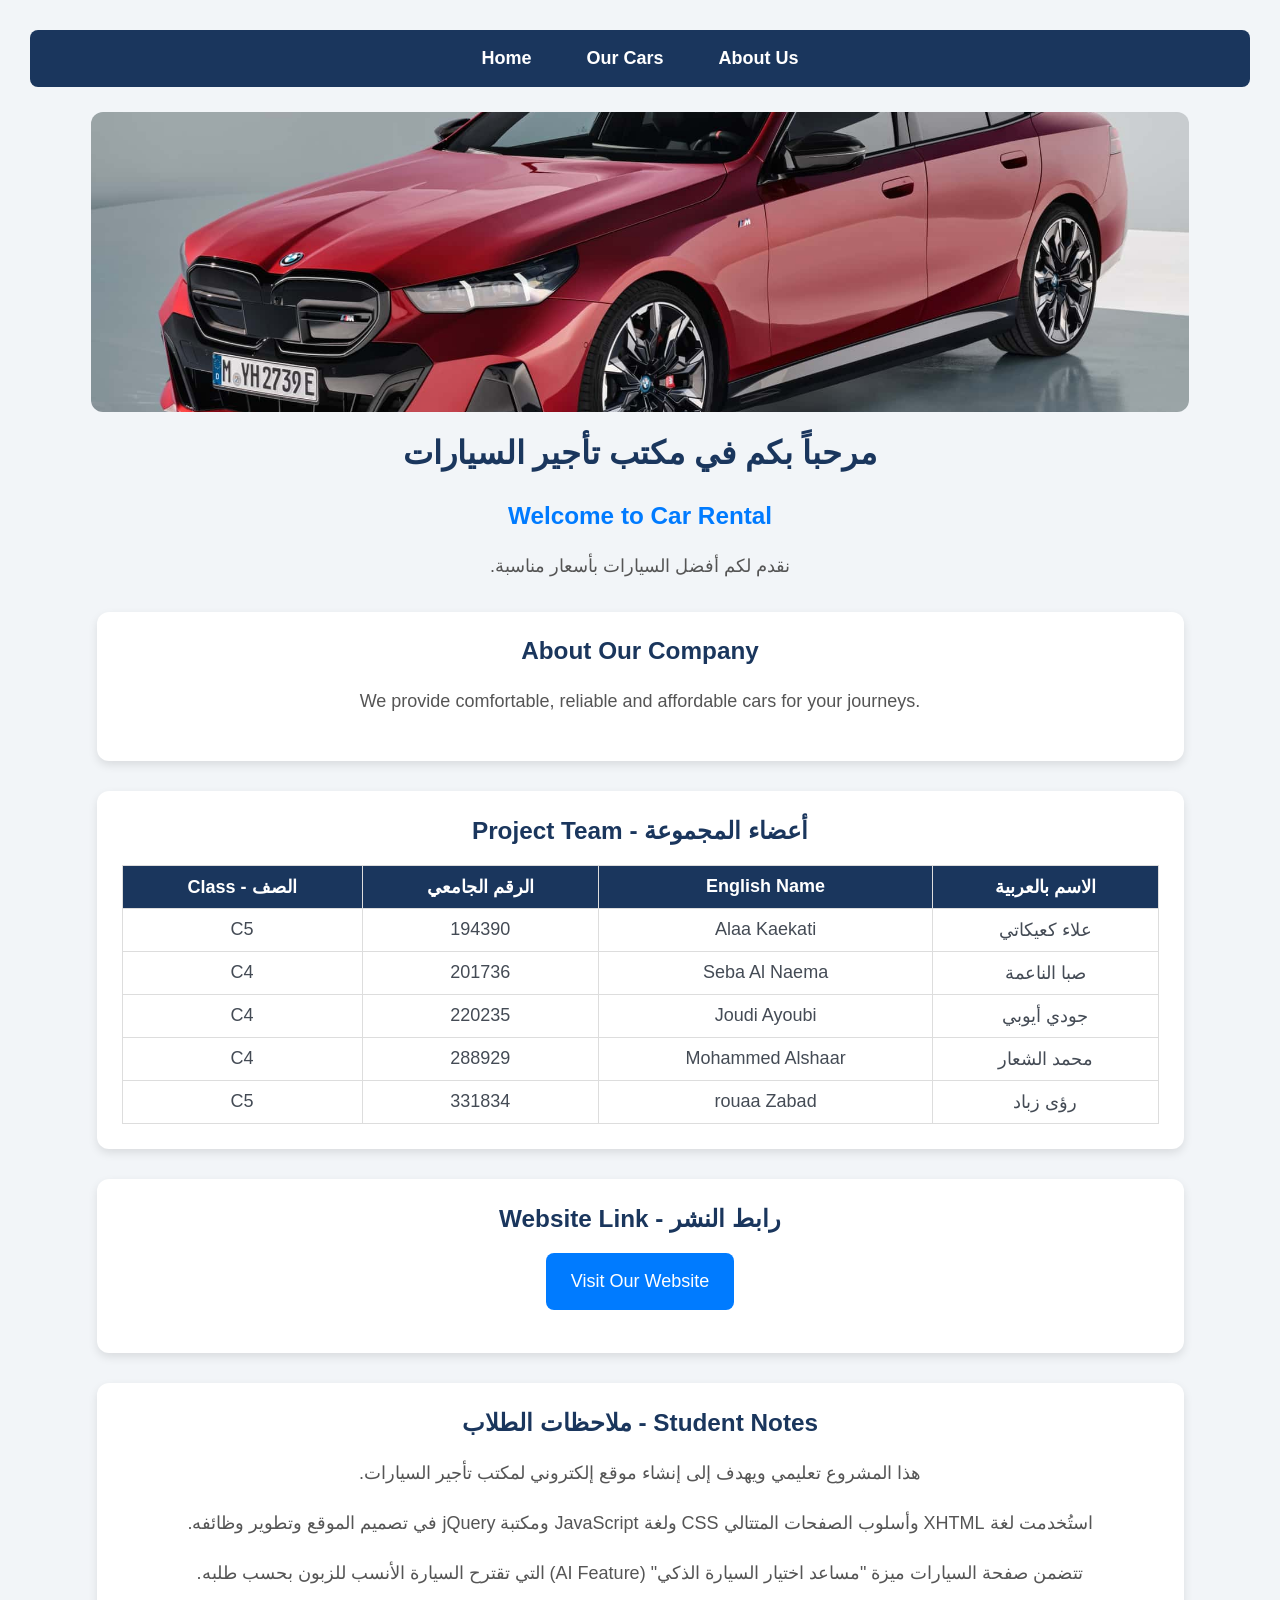
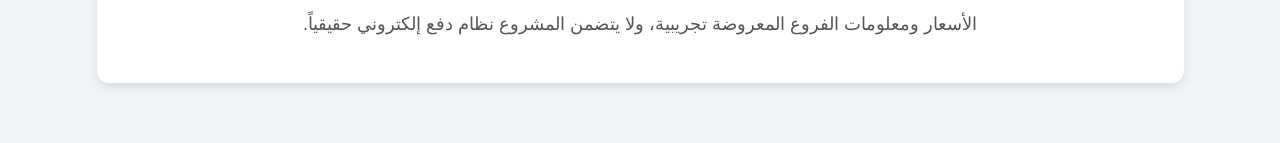
<file: index.html>
<!DOCTYPE html PUBLIC "-//W3C//DTD XHTML 1.0 Transitional//EN" "http://www.w3.org/TR/xhtml1/DTD/xhtml1-transitional.dtd">
<html xmlns="http://www.w3.org/1999/xhtml" xml:lang="ar" lang="ar" dir="rtl">
<head>
    <meta http-equiv="Content-Type" content="text/html; charset=UTF-8" />
    <title>مكتب تأجير السيارات</title>
    <link rel="stylesheet" type="text/css" href="style.css" />
</head>

<body>

    <div class="navbar">
        <a href="home.html">Home</a>
        <a href="Cars.html">Our Cars</a>
        <a href="AboutUs.html">About Us</a>
    </div>

    <div class="hero">
        <img src="bmw.jpg" alt="Luxury Car" />
    </div>

    <h1>مرحباً بكم في مكتب تأجير السيارات</h1>
    <h2>Welcome to Car Rental</h2>
    <p>نقدم لكم أفضل السيارات بأسعار مناسبة.</p>

    <div class="box">
        <h2>About Our Company</h2>
        <p dir="ltr">We provide comfortable, reliable and affordable cars for your journeys.</p>
    </div>

    <div class="box">
        <h2>أعضاء المجموعة - Project Team</h2>
        <table>
            <tr>
                <th>الاسم بالعربية</th>
                <th>English Name</th>
                <th>الرقم الجامعي</th>
                <th>الصف - Class</th>
            </tr>
            <tr>
                <td>علاء كعيكاتي</td>
                <td>Alaa Kaekati</td>
                <td>194390</td>
                <td>C5</td>
            </tr>
            <tr>
                <td>صبا الناعمة</td>
                <td>Seba Al Naema</td>
                <td>201736</td>
                <td>C4</td>
            </tr>
            <tr>
                <td>جودي أيوبي</td>
                <td>Joudi Ayoubi</td>
                <td>220235</td>
                <td>C4</td>
            </tr>
            <tr>
                <td>محمد الشعار</td>
                <td>Mohammed Alshaar</td>
                <td>288929</td>
                <td>C4</td>
            </tr>

             <tr>
                <td>رؤى زباد</td>
                <td>rouaa Zabad </td>
                <td>331834</td>
                <td>C5</td>
            </tr>
            
        </table>
    </div>

    <div class="box">
        <h2>رابط النشر - Website Link</h2>
        <p>
            <a class="site-link" href="https://sibaalnaema-boop.github.io/car-rental-project/home.html" target="_blank">Visit Our Website</a>
        </p>
    </div>
    <div class="box">
        <h2>Student Notes - ملاحظات الطلاب</h2>
        <p>هذا المشروع تعليمي ويهدف إلى إنشاء موقع إلكتروني لمكتب تأجير السيارات.</p>
        <p>استُخدمت لغة XHTML وأسلوب الصفحات المتتالي CSS ولغة JavaScript ومكتبة jQuery في تصميم الموقع وتطوير وظائفه.</p>
        <p>تتضمن صفحة السيارات ميزة "مساعد اختيار السيارة الذكي" (AI Feature) التي تقترح السيارة الأنسب للزبون بحسب طلبه.</p>
        <p>الأسعار ومعلومات الفروع المعروضة تجريبية، ولا يتضمن المشروع نظام دفع إلكتروني حقيقياً.</p>
    </div>

</body>
</html>
</file>
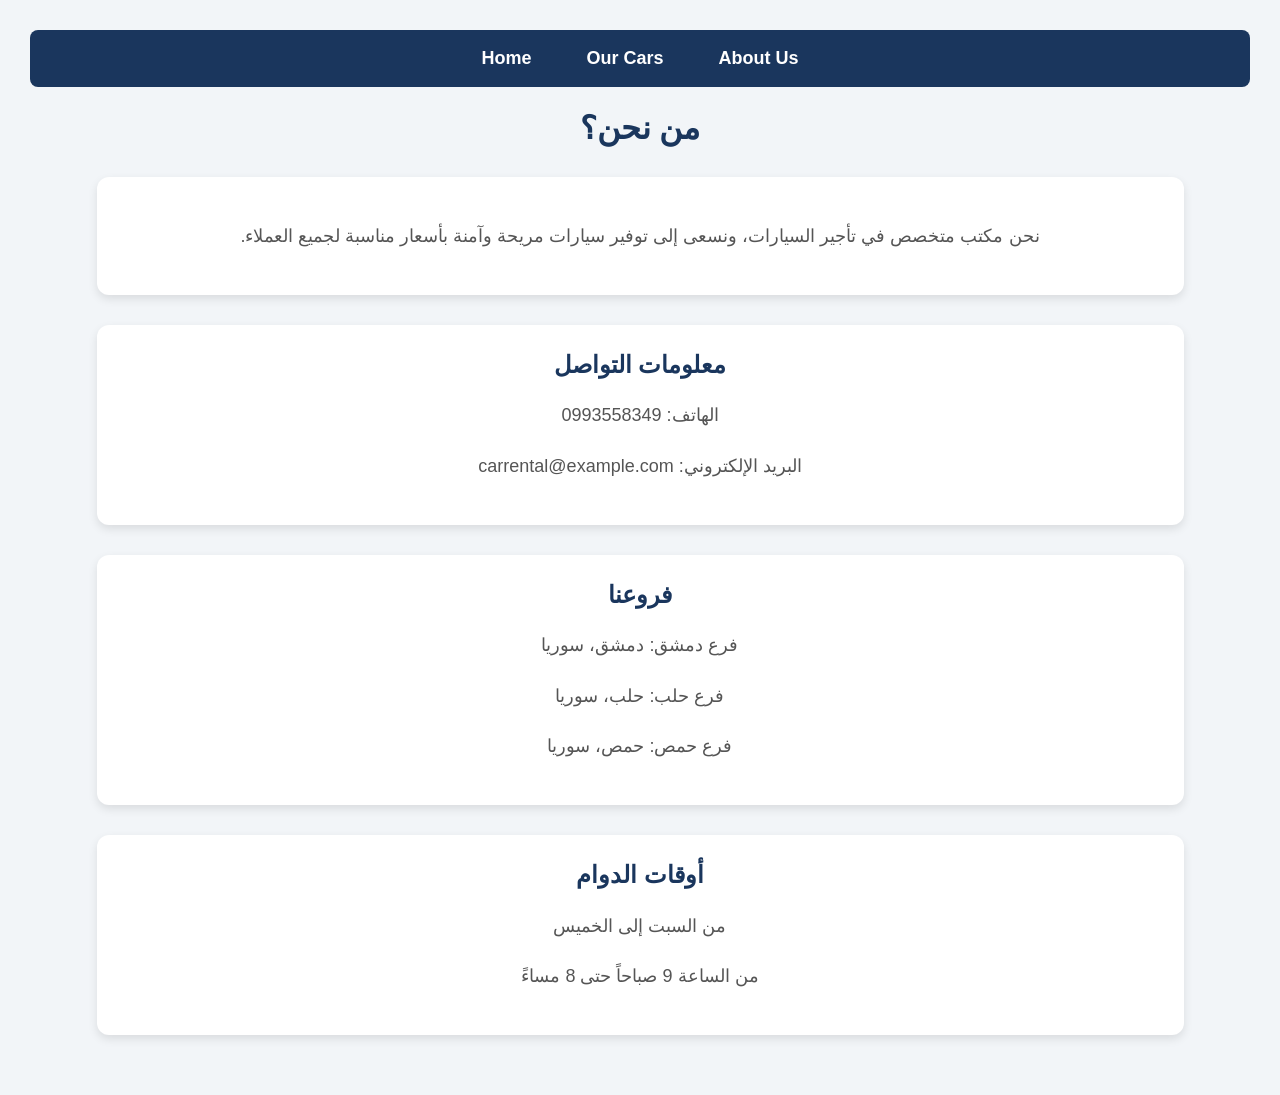
<file: AboutUs.html>
<!DOCTYPE html PUBLIC "-//W3C//DTD XHTML 1.0 Transitional//EN" "http://www.w3.org/TR/xhtml1/DTD/xhtml1-transitional.dtd">
<html xmlns="http://www.w3.org/1999/xhtml" xml:lang="ar" lang="ar" dir="rtl">
<head>
    <meta http-equiv="Content-Type" content="text/html; charset=UTF-8" />
    <title>من نحن</title>
    <link rel="stylesheet" type="text/css" href="style.css" />
</head>

<body>

    <div class="navbar">
        <a href="home.html">Home</a>
        <a href="Cars.html">Our Cars</a>
        <a href="AboutUs.html">About Us</a>
    </div>

    <h1>من نحن؟</h1>

    <div class="box">
        <p>
            نحن مكتب متخصص في تأجير السيارات،
            ونسعى إلى توفير سيارات مريحة وآمنة
            بأسعار مناسبة لجميع العملاء.
        </p>
    </div>

    <div class="box">
        <h2>معلومات التواصل</h2>
        <p>الهاتف: 0993558349</p>
        <p>البريد الإلكتروني: carrental@example.com</p>
    </div>

    <div class="box">
        <h2>فروعنا</h2>
        <p>فرع دمشق: دمشق، سوريا</p>
        <p>فرع حلب: حلب، سوريا</p>
        <p>فرع حمص: حمص، سوريا</p>
    </div>

    <div class="box">
        <h2>أوقات الدوام</h2>
        <p>من السبت إلى الخميس</p>
        <p>من الساعة 9 صباحاً حتى 8 مساءً</p>
    </div>

</body>
</html>
</file>
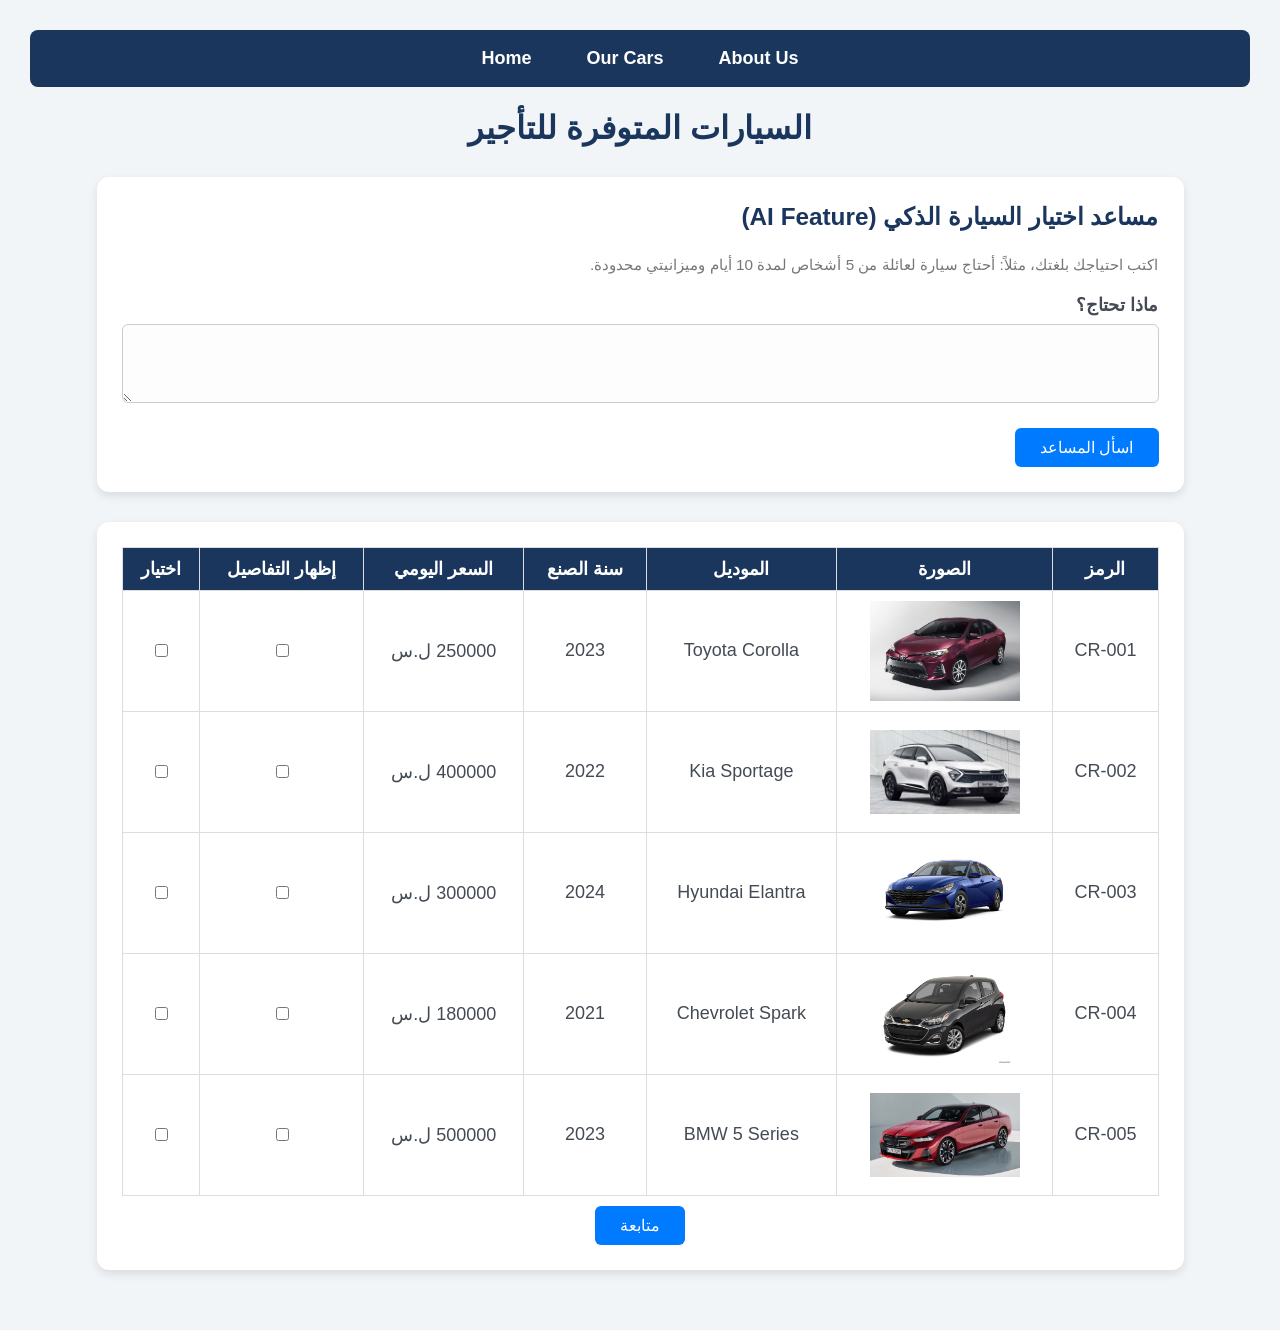
<file: Cars.html>
<!DOCTYPE html PUBLIC "-//W3C//DTD XHTML 1.0 Transitional//EN" "http://www.w3.org/TR/xhtml1/DTD/xhtml1-transitional.dtd">
<html xmlns="http://www.w3.org/1999/xhtml" xml:lang="ar" lang="ar" dir="rtl">
<head>
    <meta http-equiv="Content-Type" content="text/html; charset=UTF-8" />
    <title>السيارات - Our Cars</title>
    <link rel="stylesheet" type="text/css" href="style.css" />
    <script type="text/javascript" src="https://code.jquery.com/jquery-3.7.1.min.js"></script>
</head>

<body>

    <div class="navbar">
        <a href="home.html">Home</a>
        <a href="Cars.html">Our Cars</a>
        <a href="AboutUs.html">About Us</a>
    </div>

    <h1>السيارات المتوفرة للتأجير</h1>

    <!-- ===== AI Feature: Smart Car Recommendation Assistant ===== -->
    <div class="box assistant">
        <h2>مساعد اختيار السيارة الذكي (AI Feature)</h2>
        <p class="hint">اكتب احتياجك بلغتك، مثلاً: أحتاج سيارة لعائلة من 5 أشخاص لمدة 10 أيام وميزانيتي محدودة.</p>
        <label for="assistant-input">ماذا تحتاج؟</label>
        <textarea id="assistant-input" rows="3" cols="40"></textarea>
        <button type="button" id="ask-assistant">اسأل المساعد</button>
        <div id="assistant-reply"></div>
        <button type="button" id="apply-suggestion">اختيار المقترح</button>
    </div>

    <!-- ===== Cars table ===== -->
    <div class="box">
        <table class="cars-table">
            <tr>
                <th>الرمز</th>
                <th>الصورة</th>
                <th>الموديل</th>
                <th>سنة الصنع</th>
                <th>السعر اليومي</th>
                <th>إظهار التفاصيل</th>
                <th>اختيار</th>
            </tr>

            <tr class="car-row">
                <td class="code">CR-001</td>
                <td><img src="corolla.jpg" alt="Toyota Corolla" /></td>
                <td class="model">Toyota Corolla</td>
                <td class="year">2023</td>
                <td><span class="price">250000</span> ل.س</td>
                <td><input type="checkbox" class="show-details" title="إظهار التفاصيل" /></td>
                <td><input type="checkbox" class="car-select" value="CR-001" title="اختيار السيارة" /></td>
            </tr>
            <tr class="details-row">
                <td colspan="7">
                    <span>نوع الوقود: <span class="fuel">بنزين</span></span>
                    <span>ناقل الحركة: <span class="transmission">أوتوماتيك</span></span>
                    <span>عدد المقاعد: <span class="seats">5</span></span>
                    <span>عداد الكيلومترات: <span class="mileage">45000</span> كم</span>
                    <span>اللون: <span class="color">خمري</span></span>
                </td>
            </tr>

            <tr class="car-row">
                <td class="code">CR-002</td>
                <td><img src="kia.jpg" alt="Kia Sportage" /></td>
                <td class="model">Kia Sportage</td>
                <td class="year">2022</td>
                <td><span class="price">400000</span> ل.س</td>
                <td><input type="checkbox" class="show-details" title="إظهار التفاصيل" /></td>
                <td><input type="checkbox" class="car-select" value="CR-002" title="اختيار السيارة" /></td>
            </tr>
            <tr class="details-row">
                <td colspan="7">
                    <span>نوع الوقود: <span class="fuel">بنزين</span></span>
                    <span>ناقل الحركة: <span class="transmission">أوتوماتيك</span></span>
                    <span>عدد المقاعد: <span class="seats">5</span></span>
                    <span>عداد الكيلومترات: <span class="mileage">60000</span> كم</span>
                    <span>اللون: <span class="color">أبيض</span></span>
                </td>
            </tr>

            <tr class="car-row">
                <td class="code">CR-003</td>
                <td><img src="hyundai.jpg" alt="Hyundai Elantra" /></td>
                <td class="model">Hyundai Elantra</td>
                <td class="year">2024</td>
                <td><span class="price">300000</span> ل.س</td>
                <td><input type="checkbox" class="show-details" title="إظهار التفاصيل" /></td>
                <td><input type="checkbox" class="car-select" value="CR-003" title="اختيار السيارة" /></td>
            </tr>
            <tr class="details-row">
                <td colspan="7">
                    <span>نوع الوقود: <span class="fuel">بنزين</span></span>
                    <span>ناقل الحركة: <span class="transmission">أوتوماتيك</span></span>
                    <span>عدد المقاعد: <span class="seats">5</span></span>
                    <span>عداد الكيلومترات: <span class="mileage">20000</span> كم</span>
                    <span>اللون: <span class="color">أزرق</span></span>
                </td>
            </tr>

            <tr class="car-row">
                <td class="code">CR-004</td>
                <td><img src="chevrolet.jpg" alt="Chevrolet Spark" /></td>
                <td class="model">Chevrolet Spark</td>
                <td class="year">2021</td>
                <td><span class="price">180000</span> ل.س</td>
                <td><input type="checkbox" class="show-details" title="إظهار التفاصيل" /></td>
                <td><input type="checkbox" class="car-select" value="CR-004" title="اختيار السيارة" /></td>
            </tr>
            <tr class="details-row">
                <td colspan="7">
                    <span>نوع الوقود: <span class="fuel">بنزين</span></span>
                    <span>ناقل الحركة: <span class="transmission">عادي</span></span>
                    <span>عدد المقاعد: <span class="seats">4</span></span>
                    <span>عداد الكيلومترات: <span class="mileage">85000</span> كم</span>
                    <span>اللون: <span class="color">رمادي</span></span>
                </td>
            </tr>

            <tr class="car-row">
                <td class="code">CR-005</td>
                <td><img src="bmw.jpg" alt="BMW 5 Series" /></td>
                <td class="model">BMW 5 Series</td>
                <td class="year">2023</td>
                <td><span class="price">500000</span> ل.س</td>
                <td><input type="checkbox" class="show-details" title="إظهار التفاصيل" /></td>
                <td><input type="checkbox" class="car-select" value="CR-005" title="اختيار السيارة" /></td>
            </tr>
            <tr class="details-row">
                <td colspan="7">
                    <span>نوع الوقود: <span class="fuel">بنزين</span></span>
                    <span>ناقل الحركة: <span class="transmission">أوتوماتيك</span></span>
                    <span>عدد المقاعد: <span class="seats">5</span></span>
                    <span>عداد الكيلومترات: <span class="mileage">30000</span> كم</span>
                    <span>اللون: <span class="color">أحمر</span></span>
                </td>
            </tr>
        </table>

        <button type="button" id="continue-btn">متابعة</button>
    </div>

    <!-- ===== Booking form (appears on the same page after pressing "Continue") ===== -->
    <div id="booking-section">
        <form id="booking-form" action="#" method="post">
            <fieldset>
                <legend>نموذج طلب الحجز</legend>

                <label for="fullName">الاسم الكامل (أحرف عربية فقط):</label>
                <input type="text" id="fullName" name="fullName" />

                <label for="nationalId">الرقم الوطني (11 خانة) *:</label>
                <input type="text" id="nationalId" name="nationalId" maxlength="11" />

                <label for="pickupDate">تاريخ بداية التأجير (yyyy-mm-dd) *:</label>
                <input type="text" id="pickupDate" name="pickupDate" maxlength="10" />

                <label for="returnDate">تاريخ نهاية التأجير (yyyy-mm-dd) *:</label>
                <input type="text" id="returnDate" name="returnDate" maxlength="10" />

                <label for="mobile">رقم الموبايل (Syriatel أو MTN):</label>
                <input type="tel" id="mobile" name="mobile" maxlength="10" />

                <label for="email">البريد الإلكتروني:</label>
                <input type="email" id="email" name="email" />

                <button type="submit">إرسال</button>
            </fieldset>
        </form>
    </div>

    <script type="text/javascript" src="myFunctions.js"></script>
</body>
</html>
</file>
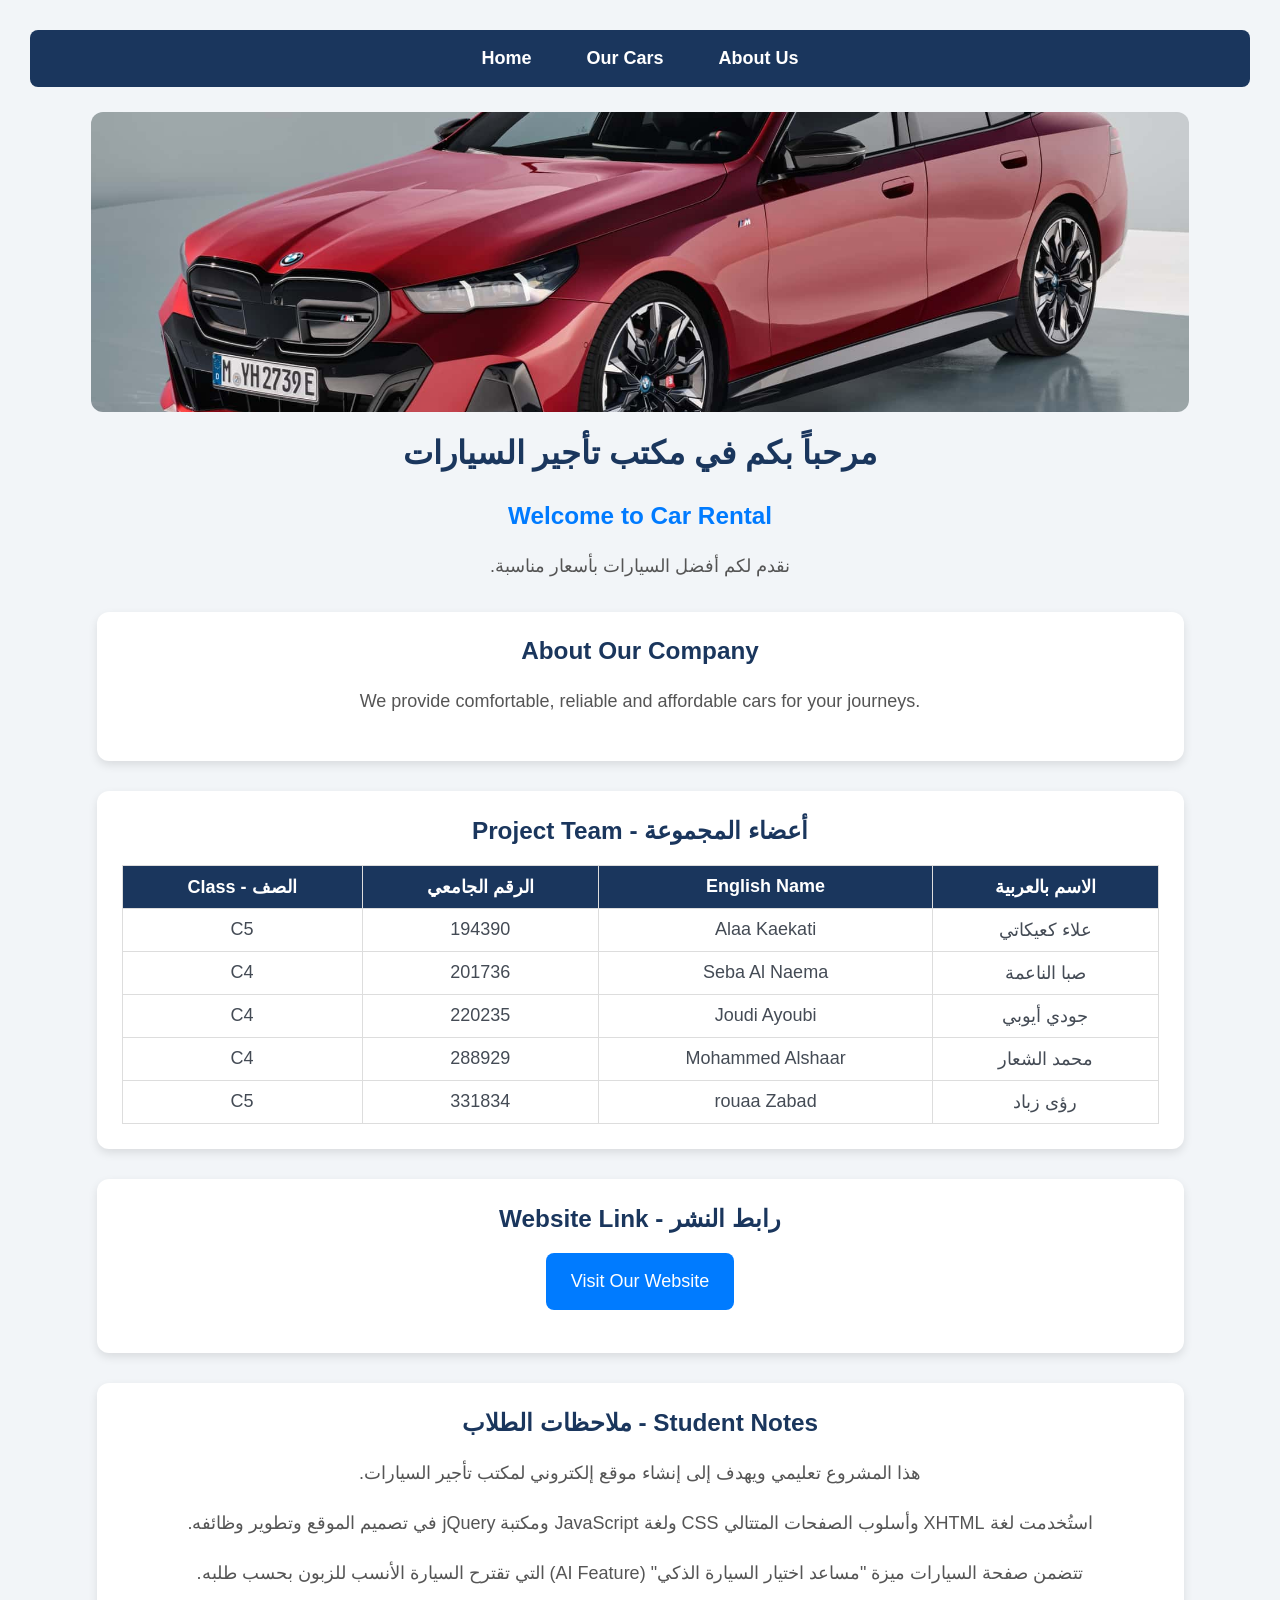
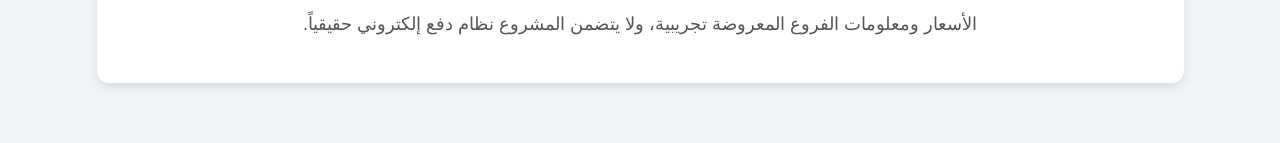
<file: Home.html>
<!DOCTYPE html PUBLIC "-//W3C//DTD XHTML 1.0 Transitional//EN" "http://www.w3.org/TR/xhtml1/DTD/xhtml1-transitional.dtd">
<html xmlns="http://www.w3.org/1999/xhtml" xml:lang="ar" lang="ar" dir="rtl">
<head>
    <meta http-equiv="Content-Type" content="text/html; charset=UTF-8" />
    <title>مكتب تأجير السيارات</title>
    <link rel="stylesheet" type="text/css" href="style.css" />
</head>

<body>

    <div class="navbar">
        <a href="home.html">Home</a>
        <a href="Cars.html">Our Cars</a>
        <a href="AboutUs.html">About Us</a>
    </div>

    <div class="hero">
        <img src="bmw.jpg" alt="Luxury Car" />
    </div>

    <h1>مرحباً بكم في مكتب تأجير السيارات</h1>
    <h2>Welcome to Car Rental</h2>
    <p>نقدم لكم أفضل السيارات بأسعار مناسبة.</p>

    <div class="box">
        <h2>About Our Company</h2>
        <p dir="ltr">We provide comfortable, reliable and affordable cars for your journeys.</p>
    </div>

    <div class="box">
        <h2>أعضاء المجموعة - Project Team</h2>
        <table>
            <tr>
                <th>الاسم بالعربية</th>
                <th>English Name</th>
                <th>الرقم الجامعي</th>
                <th>الصف - Class</th>
            </tr>
            <tr>
                <td>علاء كعيكاتي</td>
                <td>Alaa Kaekati</td>
                <td>194390</td>
                <td>C5</td>
            </tr>
            <tr>
                <td>صبا الناعمة</td>
                <td>Seba Al Naema</td>
                <td>201736</td>
                <td>C4</td>
            </tr>
            <tr>
                <td>جودي أيوبي</td>
                <td>Joudi Ayoubi</td>
                <td>220235</td>
                <td>C4</td>
            </tr>
            <tr>
                <td>محمد الشعار</td>
                <td>Mohammed Alshaar</td>
                <td>288929</td>
                <td>C4</td>
            </tr>

             <tr>
                <td>رؤى زباد</td>
                <td>rouaa Zabad </td>
                <td>331834</td>
                <td>C5</td>
            </tr>
            
        </table>
    </div>

    <div class="box">
        <h2>رابط النشر - Website Link</h2>
        <p>
            <a class="site-link" href="https://sibaalnaema-boop.github.io/car-rental-project/home.html" target="_blank">Visit Our Website</a>
        </p>
    </div>
    <div class="box">
        <h2>Student Notes - ملاحظات الطلاب</h2>
        <p>هذا المشروع تعليمي ويهدف إلى إنشاء موقع إلكتروني لمكتب تأجير السيارات.</p>
        <p>استُخدمت لغة XHTML وأسلوب الصفحات المتتالي CSS ولغة JavaScript ومكتبة jQuery في تصميم الموقع وتطوير وظائفه.</p>
        <p>تتضمن صفحة السيارات ميزة "مساعد اختيار السيارة الذكي" (AI Feature) التي تقترح السيارة الأنسب للزبون بحسب طلبه.</p>
        <p>الأسعار ومعلومات الفروع المعروضة تجريبية، ولا يتضمن المشروع نظام دفع إلكتروني حقيقياً.</p>
    </div>

</body>
</html>
</file>
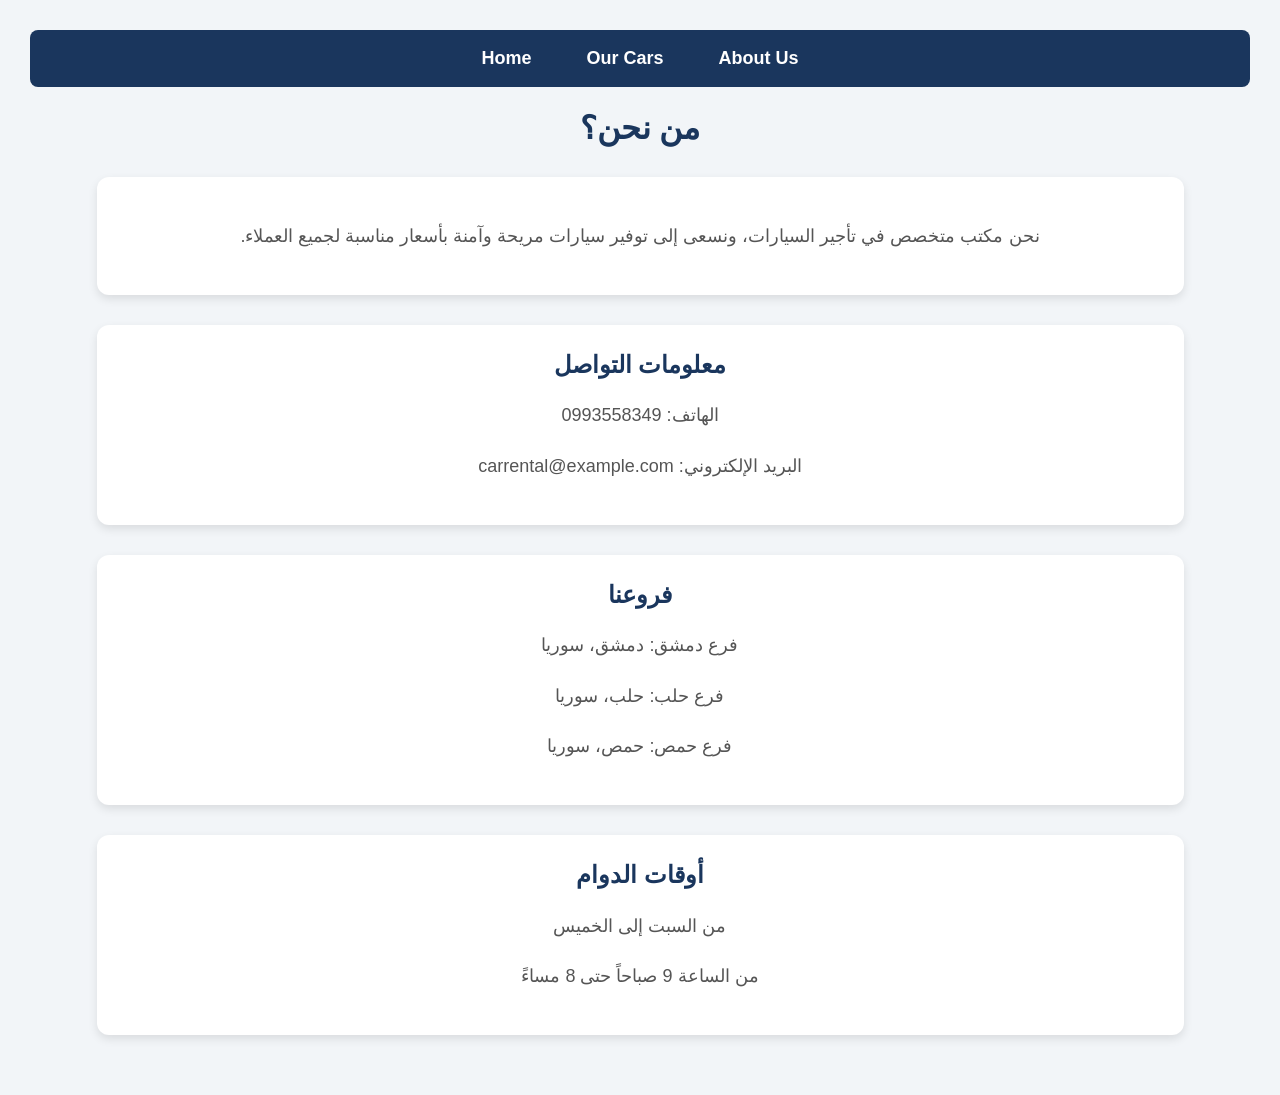
<file: car-rental-website/car-rental-website/car-rental-website/AboutUs.html>
<!DOCTYPE html PUBLIC "-//W3C//DTD XHTML 1.0 Transitional//EN" "http://www.w3.org/TR/xhtml1/DTD/xhtml1-transitional.dtd">
<html xmlns="http://www.w3.org/1999/xhtml" xml:lang="ar" lang="ar" dir="rtl">
<head>
    <meta http-equiv="Content-Type" content="text/html; charset=UTF-8" />
    <title>من نحن</title>
    <link rel="stylesheet" type="text/css" href="style.css" />
</head>

<body>

    <div class="navbar">
        <a href="home.html">Home</a>
        <a href="Cars.html">Our Cars</a>
        <a href="AboutUs.html">About Us</a>
    </div>

    <h1>من نحن؟</h1>

    <div class="box">
        <p>
            نحن مكتب متخصص في تأجير السيارات،
            ونسعى إلى توفير سيارات مريحة وآمنة
            بأسعار مناسبة لجميع العملاء.
        </p>
    </div>

    <div class="box">
        <h2>معلومات التواصل</h2>
        <p>الهاتف: 0993558349</p>
        <p>البريد الإلكتروني: carrental@example.com</p>
    </div>

    <div class="box">
        <h2>فروعنا</h2>
        <p>فرع دمشق: دمشق، سوريا</p>
        <p>فرع حلب: حلب، سوريا</p>
        <p>فرع حمص: حمص، سوريا</p>
    </div>

    <div class="box">
        <h2>أوقات الدوام</h2>
        <p>من السبت إلى الخميس</p>
        <p>من الساعة 9 صباحاً حتى 8 مساءً</p>
    </div>

</body>
</html>
</file>
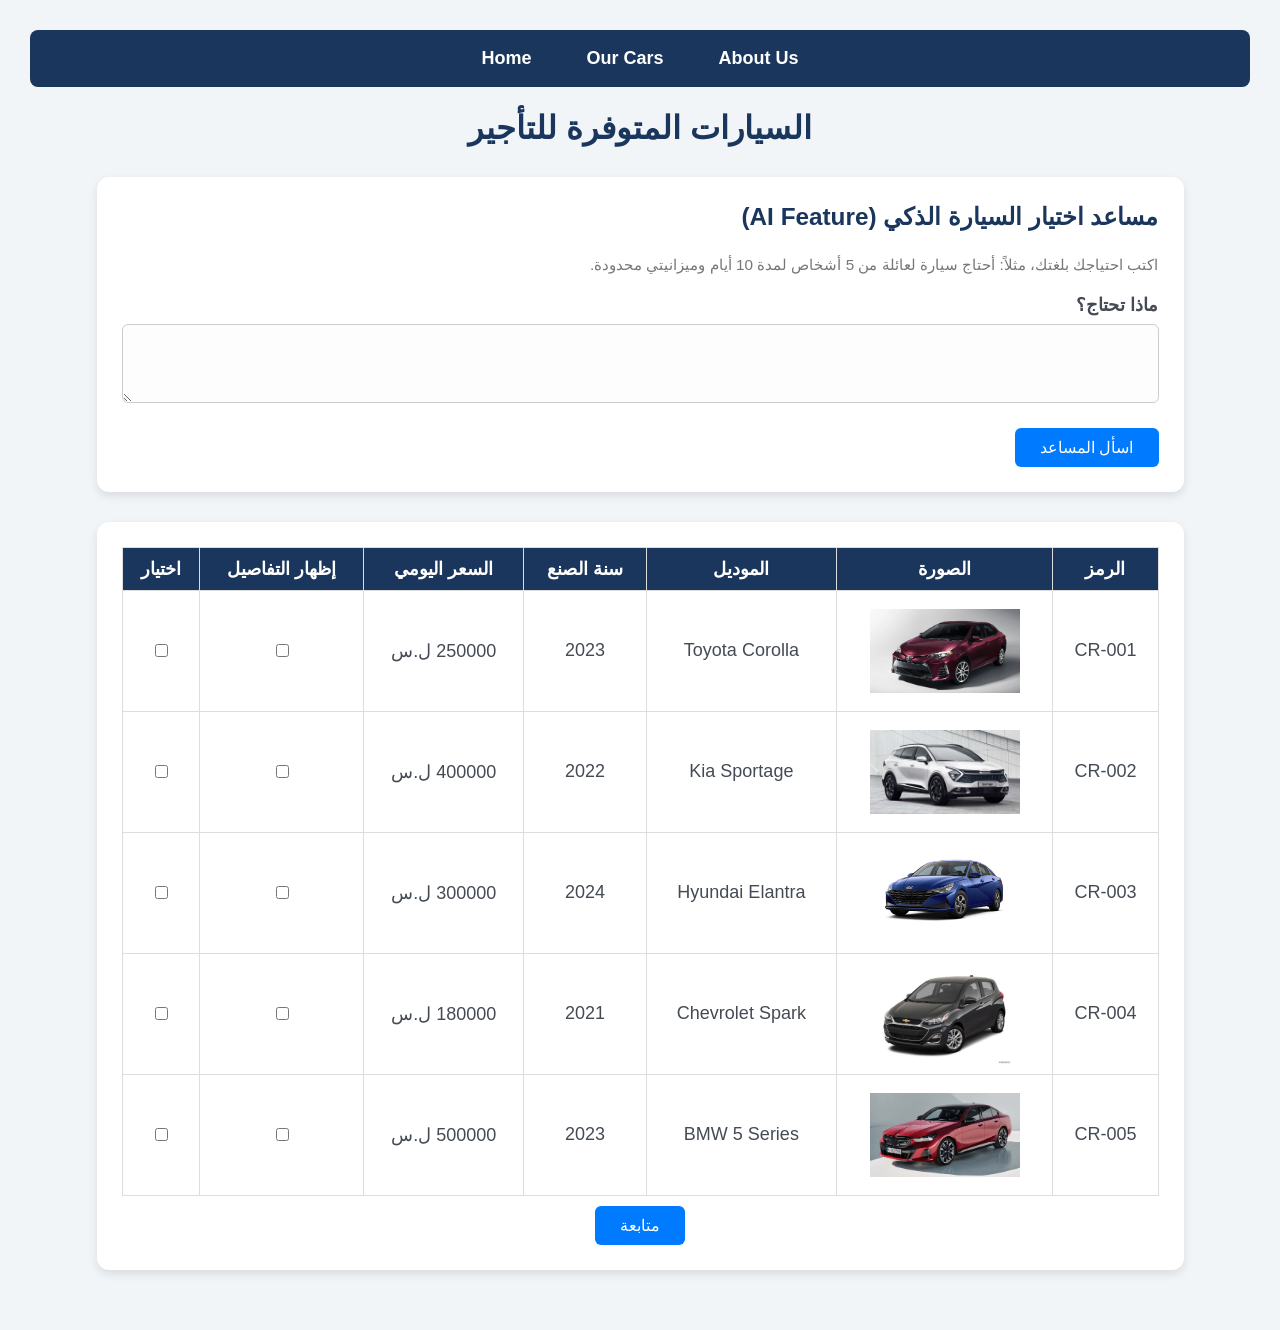
<file: car-rental-website/car-rental-website/car-rental-website/Cars.html>
<!DOCTYPE html PUBLIC "-//W3C//DTD XHTML 1.0 Transitional//EN" "http://www.w3.org/TR/xhtml1/DTD/xhtml1-transitional.dtd">
<html xmlns="http://www.w3.org/1999/xhtml" xml:lang="ar" lang="ar" dir="rtl">
<head>
    <meta http-equiv="Content-Type" content="text/html; charset=UTF-8" />
    <title>السيارات - Our Cars</title>
    <link rel="stylesheet" type="text/css" href="style.css" />
    <script type="text/javascript" src="https://code.jquery.com/jquery-3.7.1.min.js"></script>
</head>

<body>

    <div class="navbar">
        <a href="home.html">Home</a>
        <a href="Cars.html">Our Cars</a>
        <a href="AboutUs.html">About Us</a>
    </div>

    <h1>السيارات المتوفرة للتأجير</h1>

    <!-- ===== AI Feature: Smart Car Recommendation Assistant ===== -->
    <div class="box assistant">
        <h2>مساعد اختيار السيارة الذكي (AI Feature)</h2>
        <p class="hint">اكتب احتياجك بلغتك، مثلاً: أحتاج سيارة لعائلة من 5 أشخاص لمدة 10 أيام وميزانيتي محدودة.</p>
        <label for="assistant-input">ماذا تحتاج؟</label>
        <textarea id="assistant-input" rows="3" cols="40"></textarea>
        <button type="button" id="ask-assistant">اسأل المساعد</button>
        <div id="assistant-reply"></div>
        <button type="button" id="apply-suggestion">اختيار المقترح</button>
    </div>

    <!-- ===== Cars table ===== -->
    <div class="box">
        <table class="cars-table">
            <tr>
                <th>الرمز</th>
                <th>الصورة</th>
                <th>الموديل</th>
                <th>سنة الصنع</th>
                <th>السعر اليومي</th>
                <th>إظهار التفاصيل</th>
                <th>اختيار</th>
            </tr>

            <tr class="car-row">
                <td class="code">CR-001</td>
                <td><img src="corolla.jpg" alt="Toyota Corolla" /></td>
                <td class="model">Toyota Corolla</td>
                <td class="year">2023</td>
                <td><span class="price">250000</span> ل.س</td>
                <td><input type="checkbox" class="show-details" title="إظهار التفاصيل" /></td>
                <td><input type="checkbox" class="car-select" value="CR-001" title="اختيار السيارة" /></td>
            </tr>
            <tr class="details-row">
                <td colspan="7">
                    <span>نوع الوقود: <span class="fuel">بنزين</span></span>
                    <span>ناقل الحركة: <span class="transmission">أوتوماتيك</span></span>
                    <span>عدد المقاعد: <span class="seats">5</span></span>
                    <span>عداد الكيلومترات: <span class="mileage">45000</span> كم</span>
                    <span>اللون: <span class="color">خمري</span></span>
                </td>
            </tr>

            <tr class="car-row">
                <td class="code">CR-002</td>
                <td><img src="kia.jpg" alt="Kia Sportage" /></td>
                <td class="model">Kia Sportage</td>
                <td class="year">2022</td>
                <td><span class="price">400000</span> ل.س</td>
                <td><input type="checkbox" class="show-details" title="إظهار التفاصيل" /></td>
                <td><input type="checkbox" class="car-select" value="CR-002" title="اختيار السيارة" /></td>
            </tr>
            <tr class="details-row">
                <td colspan="7">
                    <span>نوع الوقود: <span class="fuel">بنزين</span></span>
                    <span>ناقل الحركة: <span class="transmission">أوتوماتيك</span></span>
                    <span>عدد المقاعد: <span class="seats">5</span></span>
                    <span>عداد الكيلومترات: <span class="mileage">60000</span> كم</span>
                    <span>اللون: <span class="color">أبيض</span></span>
                </td>
            </tr>

            <tr class="car-row">
                <td class="code">CR-003</td>
                <td><img src="hyundai.jpg" alt="Hyundai Elantra" /></td>
                <td class="model">Hyundai Elantra</td>
                <td class="year">2024</td>
                <td><span class="price">300000</span> ل.س</td>
                <td><input type="checkbox" class="show-details" title="إظهار التفاصيل" /></td>
                <td><input type="checkbox" class="car-select" value="CR-003" title="اختيار السيارة" /></td>
            </tr>
            <tr class="details-row">
                <td colspan="7">
                    <span>نوع الوقود: <span class="fuel">بنزين</span></span>
                    <span>ناقل الحركة: <span class="transmission">أوتوماتيك</span></span>
                    <span>عدد المقاعد: <span class="seats">5</span></span>
                    <span>عداد الكيلومترات: <span class="mileage">20000</span> كم</span>
                    <span>اللون: <span class="color">أزرق</span></span>
                </td>
            </tr>

            <tr class="car-row">
                <td class="code">CR-004</td>
                <td><img src="chevrolet.jpg" alt="Chevrolet Spark" /></td>
                <td class="model">Chevrolet Spark</td>
                <td class="year">2021</td>
                <td><span class="price">180000</span> ل.س</td>
                <td><input type="checkbox" class="show-details" title="إظهار التفاصيل" /></td>
                <td><input type="checkbox" class="car-select" value="CR-004" title="اختيار السيارة" /></td>
            </tr>
            <tr class="details-row">
                <td colspan="7">
                    <span>نوع الوقود: <span class="fuel">بنزين</span></span>
                    <span>ناقل الحركة: <span class="transmission">عادي</span></span>
                    <span>عدد المقاعد: <span class="seats">4</span></span>
                    <span>عداد الكيلومترات: <span class="mileage">85000</span> كم</span>
                    <span>اللون: <span class="color">رمادي</span></span>
                </td>
            </tr>

            <tr class="car-row">
                <td class="code">CR-005</td>
                <td><img src="bmw.jpg" alt="BMW 5 Series" /></td>
                <td class="model">BMW 5 Series</td>
                <td class="year">2023</td>
                <td><span class="price">500000</span> ل.س</td>
                <td><input type="checkbox" class="show-details" title="إظهار التفاصيل" /></td>
                <td><input type="checkbox" class="car-select" value="CR-005" title="اختيار السيارة" /></td>
            </tr>
            <tr class="details-row">
                <td colspan="7">
                    <span>نوع الوقود: <span class="fuel">بنزين</span></span>
                    <span>ناقل الحركة: <span class="transmission">أوتوماتيك</span></span>
                    <span>عدد المقاعد: <span class="seats">5</span></span>
                    <span>عداد الكيلومترات: <span class="mileage">30000</span> كم</span>
                    <span>اللون: <span class="color">أحمر</span></span>
                </td>
            </tr>
        </table>

        <button type="button" id="continue-btn">متابعة</button>
    </div>

    <!-- ===== Booking form (appears on the same page after pressing "Continue") ===== -->
    <div id="booking-section">
        <form id="booking-form" action="#" method="post">
            <fieldset>
                <legend>نموذج طلب الحجز</legend>

                <label for="fullName">الاسم الكامل (أحرف عربية فقط):</label>
                <input type="text" id="fullName" name="fullName" />

                <label for="nationalId">الرقم الوطني (11 خانة) *:</label>
                <input type="text" id="nationalId" name="nationalId" maxlength="11" />

                <label for="pickupDate">تاريخ بداية التأجير (yyyy-mm-dd) *:</label>
                <input type="text" id="pickupDate" name="pickupDate" maxlength="10" />

                <label for="returnDate">تاريخ نهاية التأجير (yyyy-mm-dd) *:</label>
                <input type="text" id="returnDate" name="returnDate" maxlength="10" />

                <label for="mobile">رقم الموبايل (Syriatel أو MTN):</label>
                <input type="tel" id="mobile" name="mobile" maxlength="10" />

                <label for="email">البريد الإلكتروني:</label>
                <input type="email" id="email" name="email" />

                <button type="submit">إرسال</button>
            </fieldset>
        </form>
    </div>

    <script type="text/javascript" src="myFunctions.js"></script>
</body>
</html>
</file>
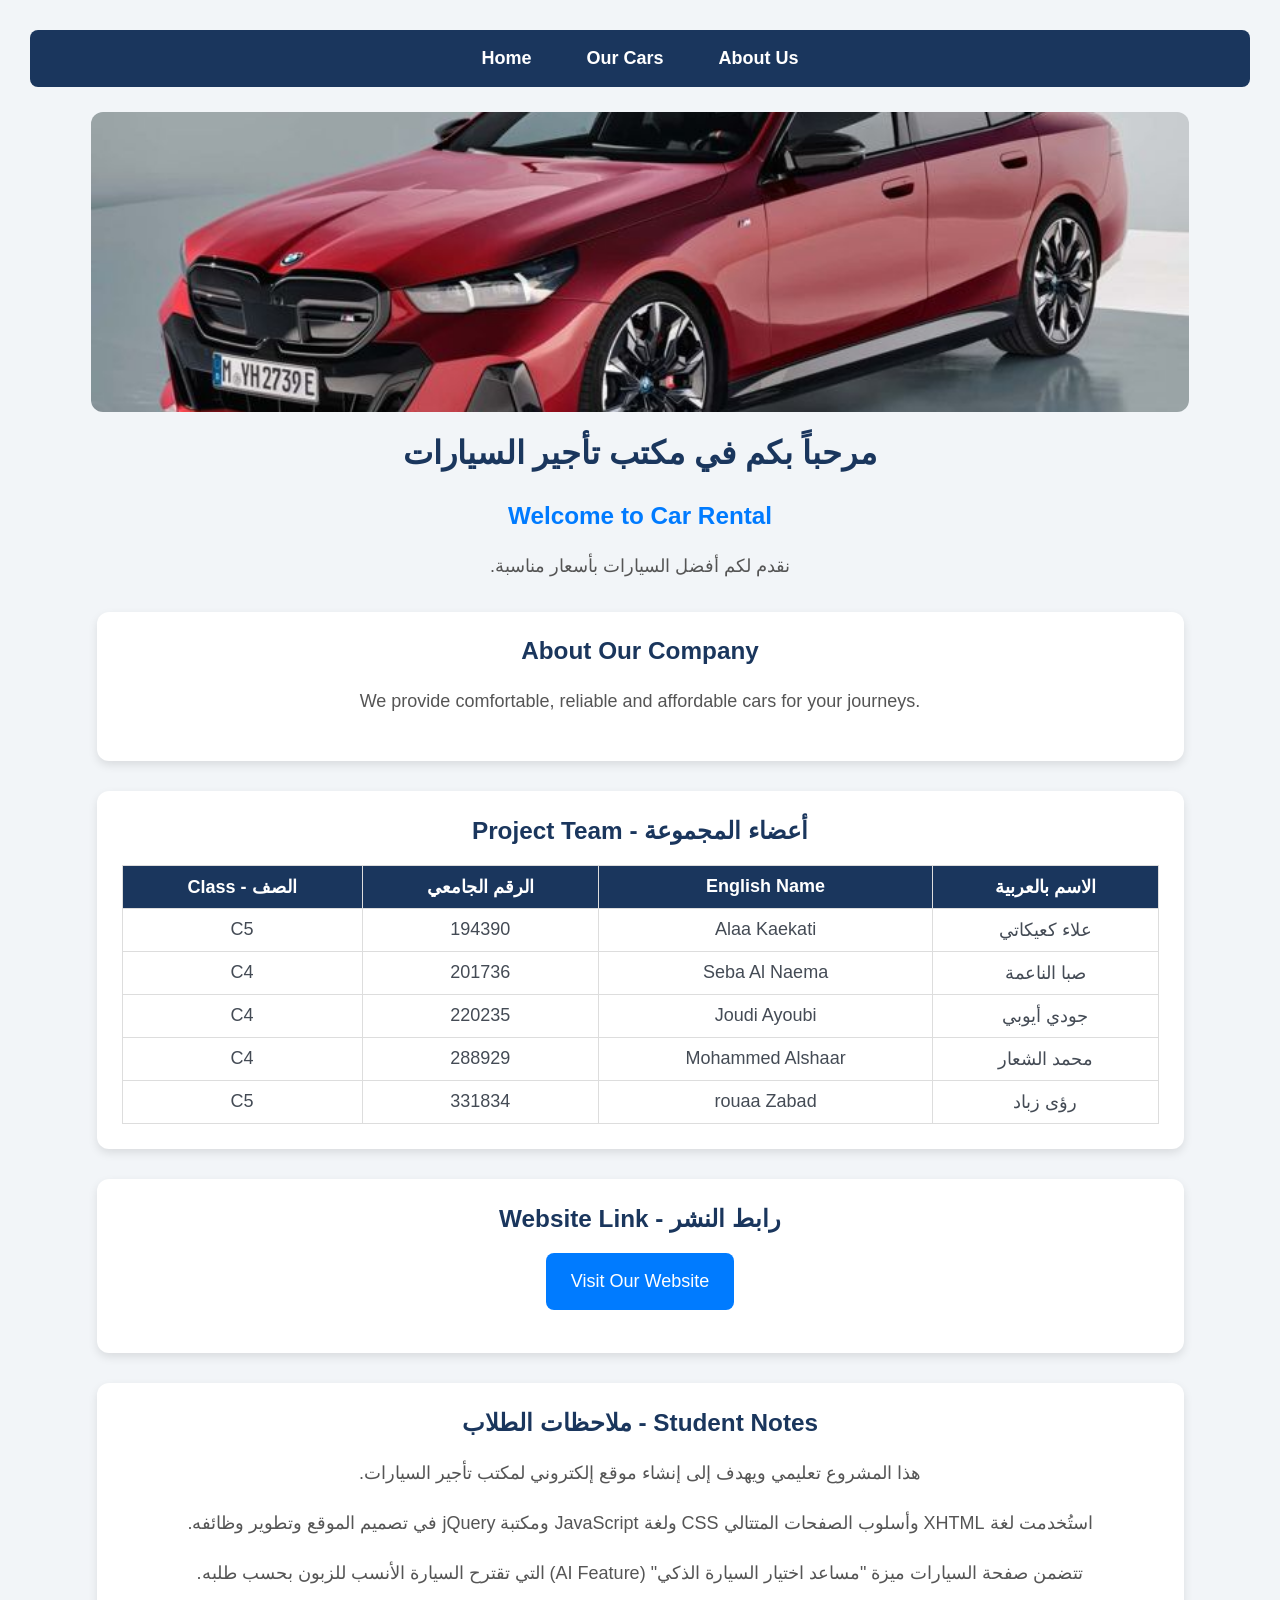
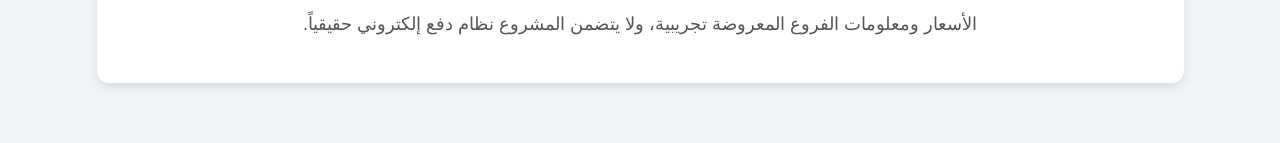
<file: car-rental-website/car-rental-website/car-rental-website/home.html>
<!DOCTYPE html PUBLIC "-//W3C//DTD XHTML 1.0 Transitional//EN" "http://www.w3.org/TR/xhtml1/DTD/xhtml1-transitional.dtd">
<html xmlns="http://www.w3.org/1999/xhtml" xml:lang="ar" lang="ar" dir="rtl">
<head>
    <meta http-equiv="Content-Type" content="text/html; charset=UTF-8" />
    <title>مكتب تأجير السيارات</title>
    <link rel="stylesheet" type="text/css" href="style.css" />
</head>

<body>

    <div class="navbar">
        <a href="home.html">Home</a>
        <a href="Cars.html">Our Cars</a>
        <a href="AboutUs.html">About Us</a>
    </div>

    <div class="hero">
        <img src="bmw.jpg" alt="Luxury Car" />
    </div>

    <h1>مرحباً بكم في مكتب تأجير السيارات</h1>
    <h2>Welcome to Car Rental</h2>
    <p>نقدم لكم أفضل السيارات بأسعار مناسبة.</p>

    <div class="box">
        <h2>About Our Company</h2>
        <p dir="ltr">We provide comfortable, reliable and affordable cars for your journeys.</p>
    </div>

    <div class="box">
        <h2>أعضاء المجموعة - Project Team</h2>
        <table>
            <tr>
                <th>الاسم بالعربية</th>
                <th>English Name</th>
                <th>الرقم الجامعي</th>
                <th>الصف - Class</th>
            </tr>
            <tr>
                <td>علاء كعيكاتي</td>
                <td>Alaa Kaekati</td>
                <td>194390</td>
                <td>C5</td>
            </tr>
            <tr>
                <td>صبا الناعمة</td>
                <td>Seba Al Naema</td>
                <td>201736</td>
                <td>C4</td>
            </tr>
            <tr>
                <td>جودي أيوبي</td>
                <td>Joudi Ayoubi</td>
                <td>220235</td>
                <td>C4</td>
            </tr>
            <tr>
                <td>محمد الشعار</td>
                <td>Mohammed Alshaar</td>
                <td>288929</td>
                <td>C4</td>
            </tr>

             <tr>
                <td>رؤى زباد</td>
                <td>rouaa Zabad </td>
                <td>331834</td>
                <td>C5</td>
            </tr>
            
        </table>
    </div>

    <div class="box">
        <h2>رابط النشر - Website Link</h2>
        <p>
            <a class="site-link" href="https://sibaalnaema-boop.github.io/car-rental-project/home.html" target="_blank">Visit Our Website</a>
        </p>
    </div>

    <div class="box">
        <h2>Student Notes - ملاحظات الطلاب</h2>
        <p>هذا المشروع تعليمي ويهدف إلى إنشاء موقع إلكتروني لمكتب تأجير السيارات.</p>
        <p>استُخدمت لغة XHTML وأسلوب الصفحات المتتالي CSS ولغة JavaScript ومكتبة jQuery في تصميم الموقع وتطوير وظائفه.</p>
        <p>تتضمن صفحة السيارات ميزة "مساعد اختيار السيارة الذكي" (AI Feature) التي تقترح السيارة الأنسب للزبون بحسب طلبه.</p>
        <p>الأسعار ومعلومات الفروع المعروضة تجريبية، ولا يتضمن المشروع نظام دفع إلكتروني حقيقياً.</p>
    </div>

</body>
</html>
</file>
<file: style.css>
/* ===== General: font type and size are set from one place ===== */
body {
    font-family: Arial, sans-serif;
    font-size: 18px;
    background-color: #f2f5f8;
    color: #444b55;
    text-align: center;
    direction: rtl;
    margin: 0;
    padding: 30px;
}

h1 {
    color: #1a365d;
    font-size: 1.8em;
}

h2 {
    color: #007bff;
    font-size: 1.35em;
    margin-top: 30px;
}

p {
    color: #555;
    line-height: 1.8;
}

/* ===== Navigation bar (all pages) ===== */
.navbar {
    background-color: #1a365d;
    padding: 18px;
    text-align: center;
    border-radius: 8px;
}

.navbar a {
    color: white;
    text-decoration: none;
    margin: 0 25px;
    font-weight: bold;
}

.navbar a:hover {
    color: #ffc107;
}

/* ===== White boxes (sections) ===== */
.box {
    background-color: white;
    width: 85%;
    margin: 30px auto;
    padding: 25px;
    border-radius: 12px;
    box-shadow: 0 4px 10px rgba(0, 0, 0, 0.1);
}

.box h2 {
    color: #1a365d;
    margin-top: 0;
}

/* ===== Home page ===== */
.hero img {
    width: 90%;
    height: 300px;
    object-fit: cover;
    border-radius: 12px;
    margin-top: 25px;
}

.site-link {
    display: inline-block;
    padding: 12px 25px;
    background-color: #007bff;
    color: white;
    text-decoration: none;
    border-radius: 8px;
}

/* ===== Tables (team table and cars table) ===== */
table {
    width: 100%;
    border-collapse: collapse;
    background-color: white;
}

th,
td {
    border: 1px solid #ddd;
    padding: 10px;
    text-align: center;
}

th {
    background-color: #1a365d;
    color: white;
}

/* ===== Cars page ===== */
.cars-table img {
    width: 150px;
    height: 100px;
    object-fit: contain;
}

.details-row {
    display: none;
}

.details-row td {
    background-color: #eef4fb;
}

.details-row span {
    display: inline-block;
    margin: 0 12px;
}

.selected-row td {
    background-color: #fff8e1;
}

#booking-section {
    display: none;
}

/* ===== Forms ===== */
form {
    width: 380px;
    margin: 30px auto;
    padding: 25px;
    background-color: white;
    border-radius: 12px;
    box-shadow: 0 4px 10px rgba(0, 0, 0, 0.1);
    text-align: right;
}

fieldset {
    border: 1px solid #ccc;
    border-radius: 8px;
    padding: 15px;
}

legend {
    color: #1a365d;
    font-weight: bold;
    padding: 0 8px;
}

label {
    display: block;
    margin-bottom: 8px;
    font-weight: bold;
}

/* Text input elements are styled from one place (color, border, size) */
input[type="text"],
input[type="tel"],
input[type="email"],
textarea {
    width: 100%;
    padding: 10px;
    margin-bottom: 15px;
    border: 1px solid #ccc;
    border-radius: 6px;
    box-sizing: border-box;
    color: #1a365d;
    background-color: #fdfdfd;
    font-family: inherit;
    font-size: 0.9em;
}

button {
    padding: 10px 25px;
    background-color: #007bff;
    color: white;
    border: none;
    border-radius: 6px;
    cursor: pointer;
    font-family: inherit;
    font-size: 0.9em;
    margin-top: 10px;
}

button:hover {
    background-color: #0056b3;
}

form button {
    width: 100%;
}

/* ===== Smart Car Recommendation Assistant (AI Feature) ===== */
.assistant {
    text-align: right;
}

.assistant p.hint {
    font-size: 0.85em;
    color: #777;
}

#assistant-reply {
    display: none;
    margin-top: 15px;
    padding: 15px;
    background-color: #eef4fb;
    border-right: 5px solid #007bff;
    border-radius: 6px;
}

#assistant-reply p {
    margin: 5px 0;
}

#apply-suggestion {
    display: none;
    background-color: #2f6f6d;
}
</file>
<file: car-rental-website/car-rental-website/car-rental-website/style.css>
/* ===== General: font type and size are set from one place ===== */
body {
    font-family: Arial, sans-serif;
    font-size: 18px;
    background-color: #f2f5f8;
    color: #444b55;
    text-align: center;
    direction: rtl;
    margin: 0;
    padding: 30px;
}

h1 {
    color: #1a365d;
    font-size: 1.8em;
}

h2 {
    color: #007bff;
    font-size: 1.35em;
    margin-top: 30px;
}

p {
    color: #555;
    line-height: 1.8;
}

/* ===== Navigation bar (all pages) ===== */
.navbar {
    background-color: #1a365d;
    padding: 18px;
    text-align: center;
    border-radius: 8px;
}

.navbar a {
    color: white;
    text-decoration: none;
    margin: 0 25px;
    font-weight: bold;
}

.navbar a:hover {
    color: #ffc107;
}

/* ===== White boxes (sections) ===== */
.box {
    background-color: white;
    width: 85%;
    margin: 30px auto;
    padding: 25px;
    border-radius: 12px;
    box-shadow: 0 4px 10px rgba(0, 0, 0, 0.1);
}

.box h2 {
    color: #1a365d;
    margin-top: 0;
}

/* ===== Home page ===== */
.hero img {
    width: 90%;
    height: 300px;
    object-fit: cover;
    border-radius: 12px;
    margin-top: 25px;
}

.site-link {
    display: inline-block;
    padding: 12px 25px;
    background-color: #007bff;
    color: white;
    text-decoration: none;
    border-radius: 8px;
}

/* ===== Tables (team table and cars table) ===== */
table {
    width: 100%;
    border-collapse: collapse;
    background-color: white;
}

th,
td {
    border: 1px solid #ddd;
    padding: 10px;
    text-align: center;
}

th {
    background-color: #1a365d;
    color: white;
}

/* ===== Cars page ===== */
.cars-table img {
    width: 150px;
    height: 100px;
    object-fit: contain;
}

.details-row {
    display: none;
}

.details-row td {
    background-color: #eef4fb;
}

.details-row span {
    display: inline-block;
    margin: 0 12px;
}

.selected-row td {
    background-color: #fff8e1;
}

#booking-section {
    display: none;
}

/* ===== Forms ===== */
form {
    width: 380px;
    margin: 30px auto;
    padding: 25px;
    background-color: white;
    border-radius: 12px;
    box-shadow: 0 4px 10px rgba(0, 0, 0, 0.1);
    text-align: right;
}

fieldset {
    border: 1px solid #ccc;
    border-radius: 8px;
    padding: 15px;
}

legend {
    color: #1a365d;
    font-weight: bold;
    padding: 0 8px;
}

label {
    display: block;
    margin-bottom: 8px;
    font-weight: bold;
}

/* Text input elements are styled from one place (color, border, size) */
input[type="text"],
input[type="tel"],
input[type="email"],
textarea {
    width: 100%;
    padding: 10px;
    margin-bottom: 15px;
    border: 1px solid #ccc;
    border-radius: 6px;
    box-sizing: border-box;
    color: #1a365d;
    background-color: #fdfdfd;
    font-family: inherit;
    font-size: 0.9em;
}

button {
    padding: 10px 25px;
    background-color: #007bff;
    color: white;
    border: none;
    border-radius: 6px;
    cursor: pointer;
    font-family: inherit;
    font-size: 0.9em;
    margin-top: 10px;
}

button:hover {
    background-color: #0056b3;
}

form button {
    width: 100%;
}

/* ===== Smart Car Recommendation Assistant (AI Feature) ===== */
.assistant {
    text-align: right;
}

.assistant p.hint {
    font-size: 0.85em;
    color: #777;
}

#assistant-reply {
    display: none;
    margin-top: 15px;
    padding: 15px;
    background-color: #eef4fb;
    border-right: 5px solid #007bff;
    border-radius: 6px;
}

#assistant-reply p {
    margin: 5px 0;
}

#apply-suggestion {
    display: none;
    background-color: #2f6f6d;
}
</file>
